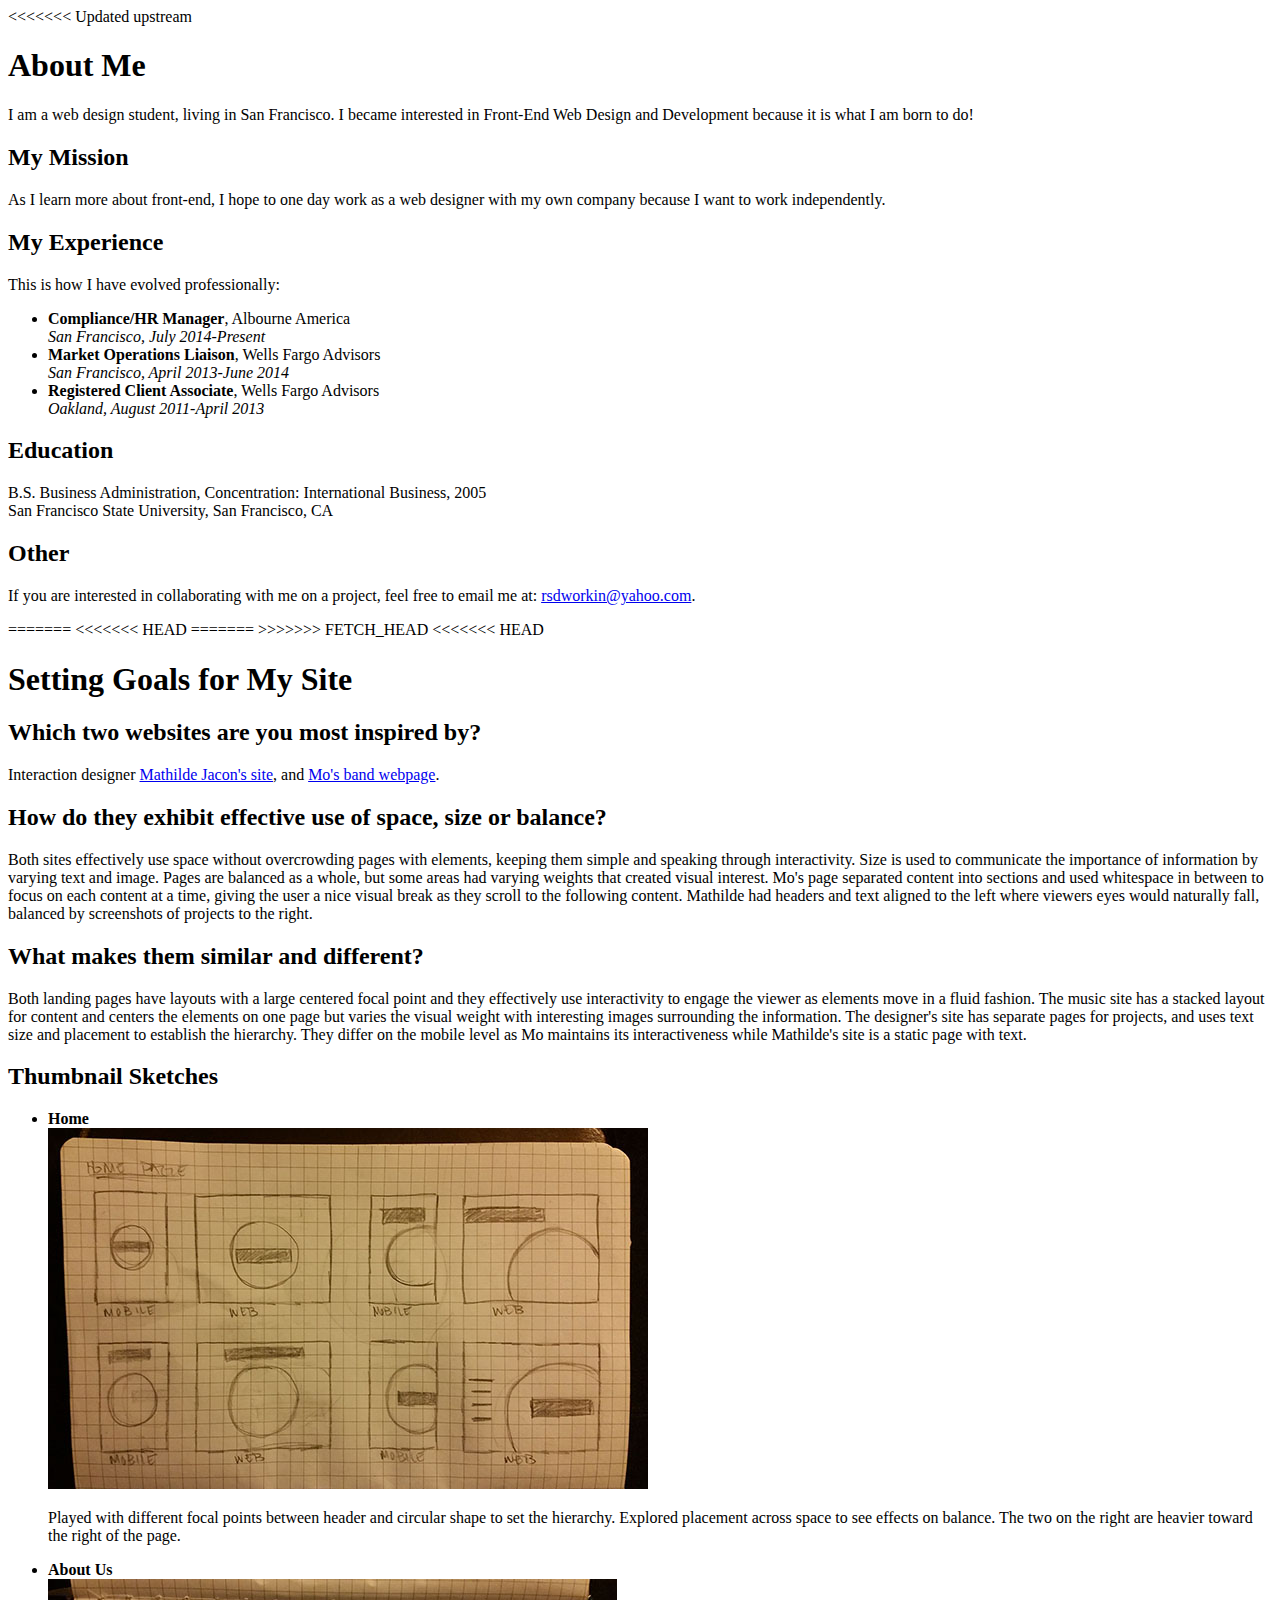
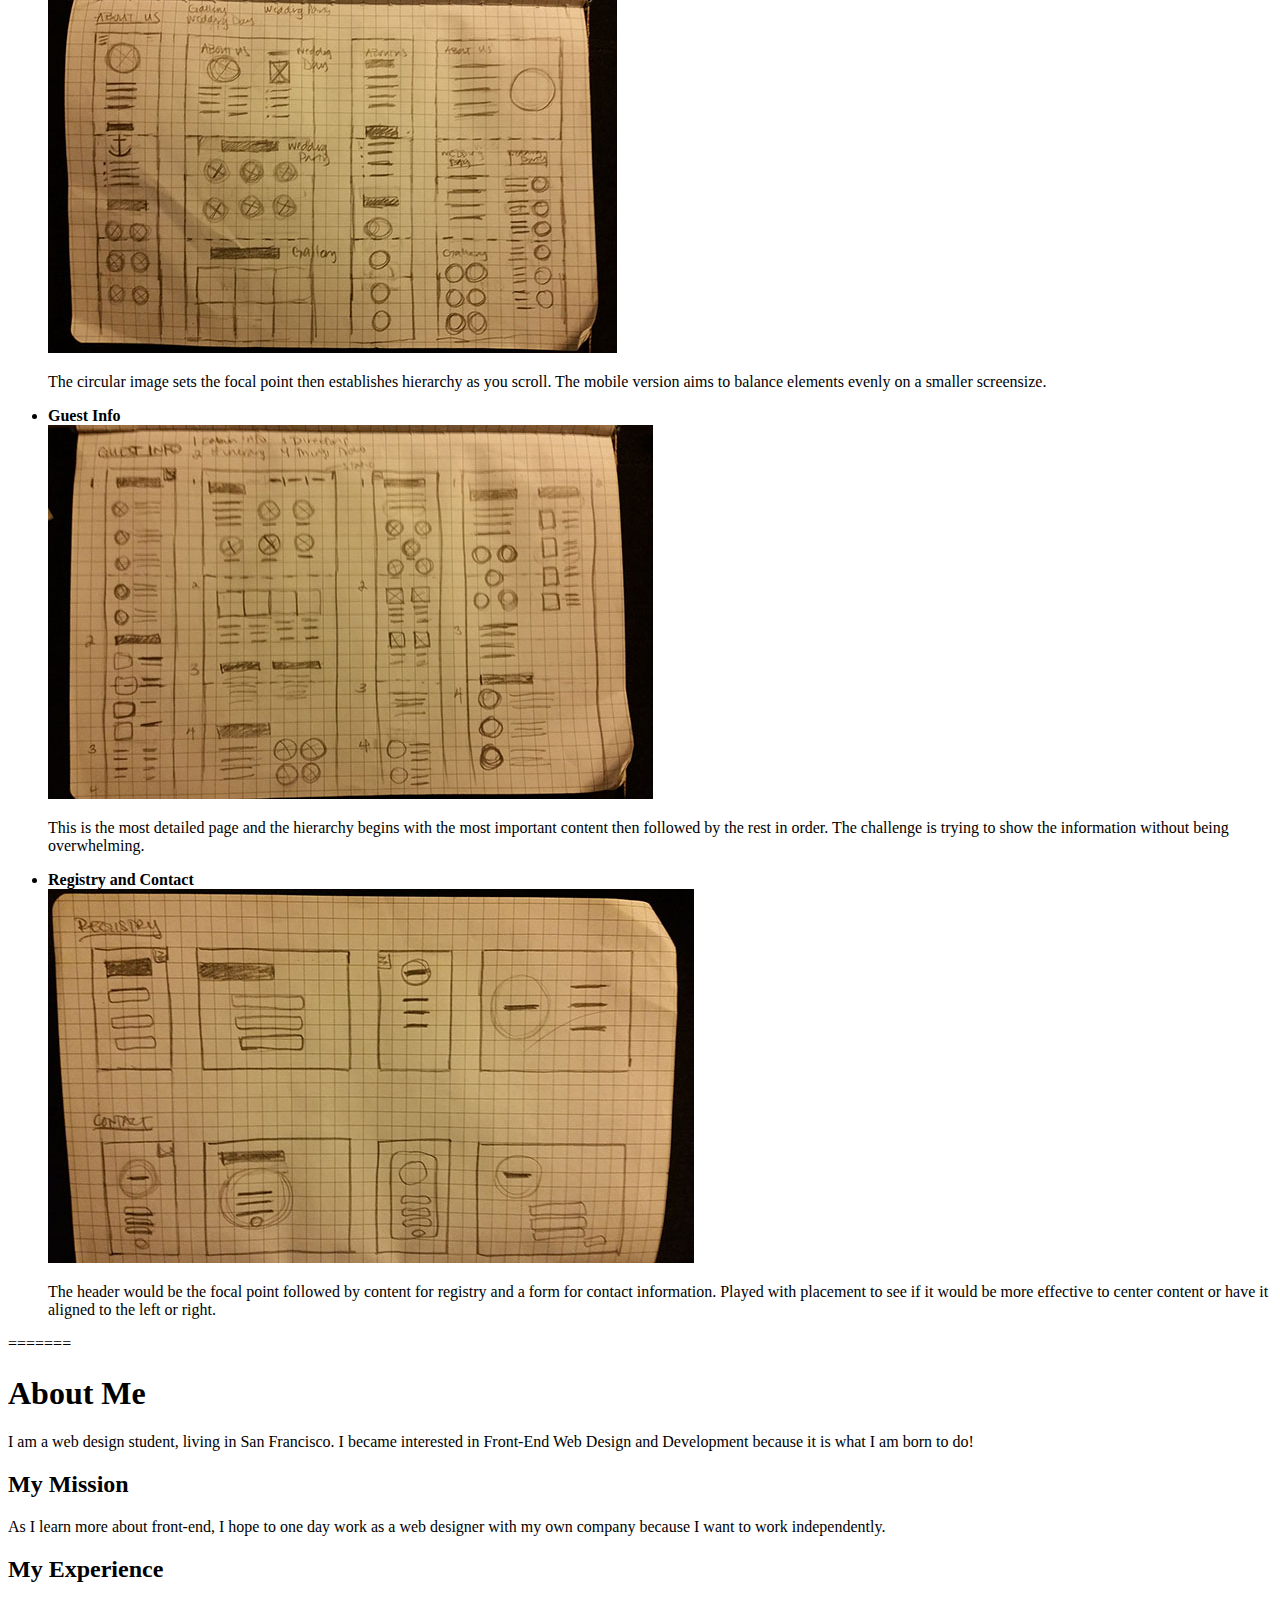
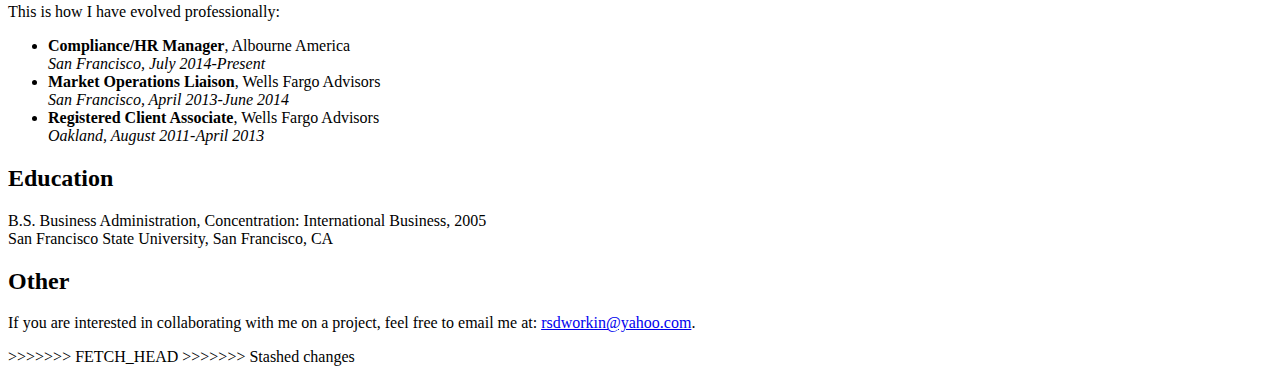
<file: index.html>
<!DOCTYPE HTML>
<html>
<head>
<<<<<<< Updated upstream
	<title>About Renee</title>
</head>
<body>
	<h1>About Me</h1>
	<p>I am a web design student, living in San Francisco. I became interested in Front-End Web Design and Development because it is what I am born to do!</p>

	<h2>My Mission</h2>
	<p>As I learn more about front-end, I hope to one day work as a web designer with my own company because I want to work independently.</p>

	<h2>My Experience</h2>
	<p>This is how I have evolved professionally:</p>
	<ul>
		<li><strong>Compliance/HR Manager</strong>, Albourne America<br>
			<em>San Francisco, July 2014-Present</em></li>
		<li><strong>Market Operations Liaison</strong>, Wells Fargo Advisors<br> 
			<em>San Francisco, April 2013-June 2014</em></li>
		<li><strong>Registered Client Associate</strong>, Wells Fargo Advisors<br> 
			<em>Oakland, August 2011-April 2013</em></li>
	</ul>
	
	<h2>Education</h2>
	<p>B.S. Business Administration, Concentration: International Business, 2005<br>San Francisco State University, San Francisco, CA</p>

	<h2>Other</h2>
	<p>If you are interested in collaborating with me on a project, feel free to email me at: <a href="mailto:rsdworkin@yahoo.com" target="_blank">rsdworkin@yahoo.com</a>.</p>
</body>
</html>
=======
<<<<<<< HEAD
	<title>Unit 2</title>

=======
	<title>About Renee</title>
>>>>>>> FETCH_HEAD
</head>
<body>
<<<<<<< HEAD
	<h1>Setting Goals for My Site</h1>
	<h2>Which two websites are you most inspired by?</h2>
	<p>Interaction designer <a href="http://www.mathildejacon.com/" target="_blank">Mathilde Jacon's site</a>, and <a href="http://www.momomoyouth.com" target="_blank">Mo's band webpage</a>.</p>

	<h2>How do they exhibit effective use of space, size or balance?</h2>
	<p>Both sites effectively use space without overcrowding pages with elements, keeping them simple and speaking through interactivity. Size is used to communicate the importance of information by varying text and image. Pages are balanced as a whole, but some areas had varying weights that created visual interest. Mo's page separated content into sections and used whitespace in between to focus on each content at a time, giving the user a nice visual break as they scroll to the following content. Mathilde had headers and text aligned to the left where viewers eyes would naturally fall, balanced by screenshots of projects to the right.</p>

	<h2>What makes them similar and different?</h2>
	<p>Both landing pages have layouts with a large centered focal point and they effectively use interactivity to engage the viewer as elements move in a fluid fashion. The music site has a stacked layout for content and centers the elements on one page but varies the visual weight with interesting images surrounding the information. The designer's site has separate pages for projects, and uses text size and placement to establish the hierarchy. They differ on the mobile level as Mo maintains its interactiveness while Mathilde's site is a static page with text.</p>

	<h2>Thumbnail Sketches</h2>
	<ul>
		<li><strong>Home</strong></br>
			<img src="home.jpg"></br>
			<p>Played with different focal points between header and circular shape to set the hierarchy. Explored placement across space to see effects on balance. The two on the right are heavier toward the right of the page.</p></li>
		<li><strong>About Us</strong></br>
			<img src="aboutus.jpg"></br>
			<p>The circular image sets the focal point then establishes hierarchy as you scroll. The mobile version aims to balance elements evenly on a smaller screensize.</p></li>
		<li><strong>Guest Info</strong></br>
			<img src="guestinfo.jpg"></br>
			<p>This is the most detailed page and the hierarchy begins with the most important content then followed by the rest in order. The challenge is trying to show the information without being overwhelming.</p></li>
		<li><strong>Registry and Contact</strong></br>
			<img src="regandcontact.jpg"></br>
			<p>The header would be the focal point followed by content for registry and a form for contact information. Played with placement to see if it would be more effective to center content or have it aligned to the left or right.</p></li>	
	</ul>


</body>
</html>
=======
	<h1>About Me</h1>
	<p>I am a web design student, living in San Francisco. I became interested in Front-End Web Design and Development because it is what I am born to do!</p>

	<h2>My Mission</h2>
	<p>As I learn more about front-end, I hope to one day work as a web designer with my own company because I want to work independently.</p>

	<h2>My Experience</h2>
	<p>This is how I have evolved professionally:</p>
	<ul>
		<li><strong>Compliance/HR Manager</strong>, Albourne America<br>
			<em>San Francisco, July 2014-Present</em></li>
		<li><strong>Market Operations Liaison</strong>, Wells Fargo Advisors<br> 
			<em>San Francisco, April 2013-June 2014</em></li>
		<li><strong>Registered Client Associate</strong>, Wells Fargo Advisors<br> 
			<em>Oakland, August 2011-April 2013</em></li>
	</ul>
	
	<h2>Education</h2>
	<p>B.S. Business Administration, Concentration: International Business, 2005<br>San Francisco State University, San Francisco, CA</p>

	<h2>Other</h2>
	<p>If you are interested in collaborating with me on a project, feel free to email me at: <a href="mailto:rsdworkin@yahoo.com" target="_blank">rsdworkin@yahoo.com</a>.</p>
</body>
</html>
>>>>>>> FETCH_HEAD
>>>>>>> Stashed changes
</file>
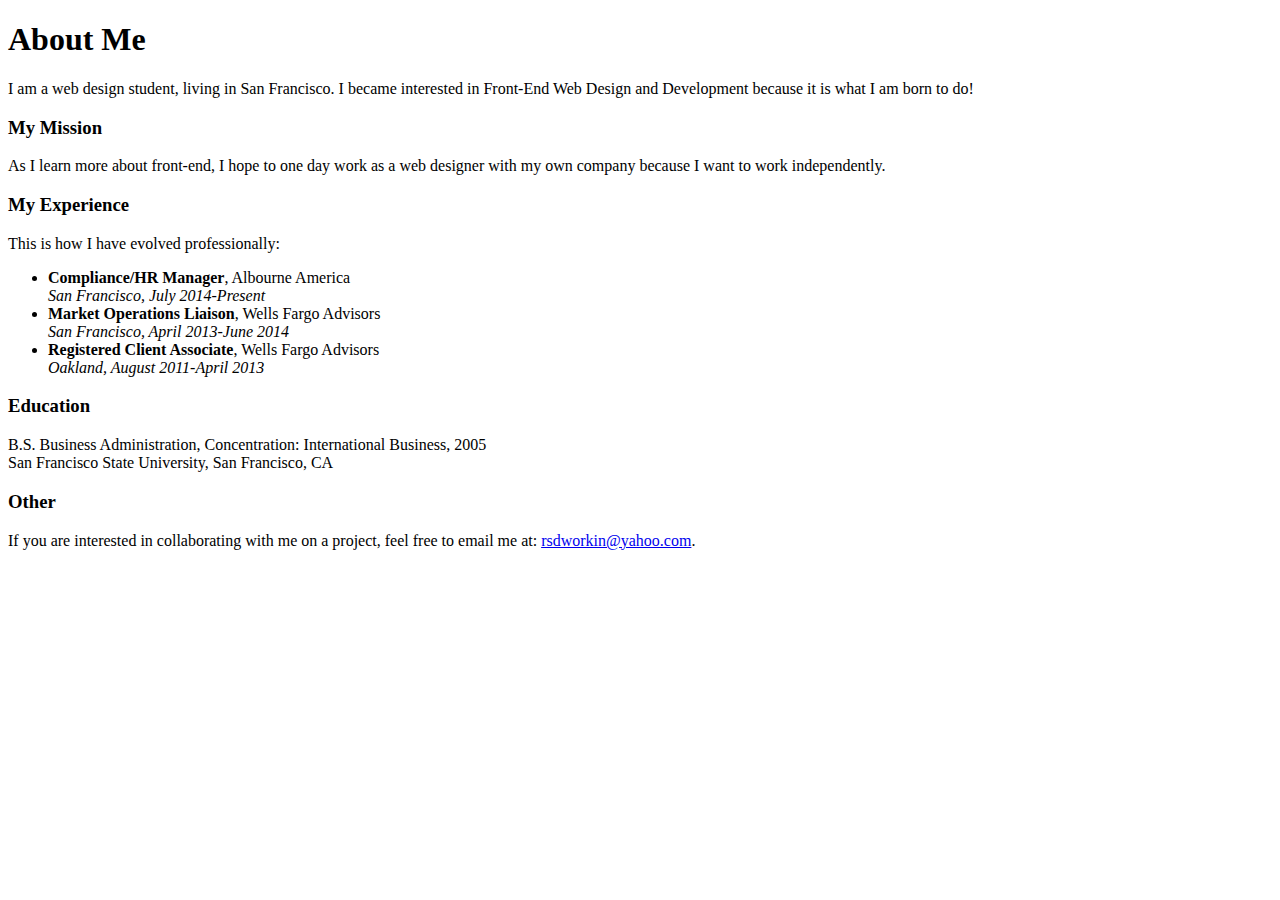
<file: Unit1/index.html>
<!DOCTYPE HTML>

<html>

<head>

	<title>About Renee</title>


</head>

<body>
<h1>About Me</h1>

<p>I am a web design student, living in San Francisco. I became interested in Front-End Web Design and Development because it is what I am born to do!</p>

<h3>My Mission</h3>

<p>As I learn more about front-end, I hope to one day work as a web designer with my own company because I want to work independently.</p>

<h3>My Experience</h3>

<p>This is how I have evolved professionally:</p>
<ul>
	<li><strong>Compliance/HR Manager</strong>, Albourne America<br>
		<em>San Francisco, July 2014-Present </em></li>
	<li><strong>Market Operations Liaison</strong>, Wells Fargo Advisors<br> 
		<em>San Francisco, April 2013-June 2014 </em></li>
	<li><strong>Registered Client Associate</strong>, Wells Fargo Advisors<br> 
		<em>Oakland, August 2011-April 2013</em></li>
</ul>
<h3>Education</h3>

<p>B.S. Business Administration, Concentration: International Business, 2005<br>
	San Francisco State University, San Francisco, CA</p>

<h3>Other</h3>

<p>If you are interested in collaborating with me on a project, feel free to email me at: <a href="mailto:rsdworkin@yahoo.com">rsdworkin@yahoo.com</a>.</p>


</body>

</html>
</file>
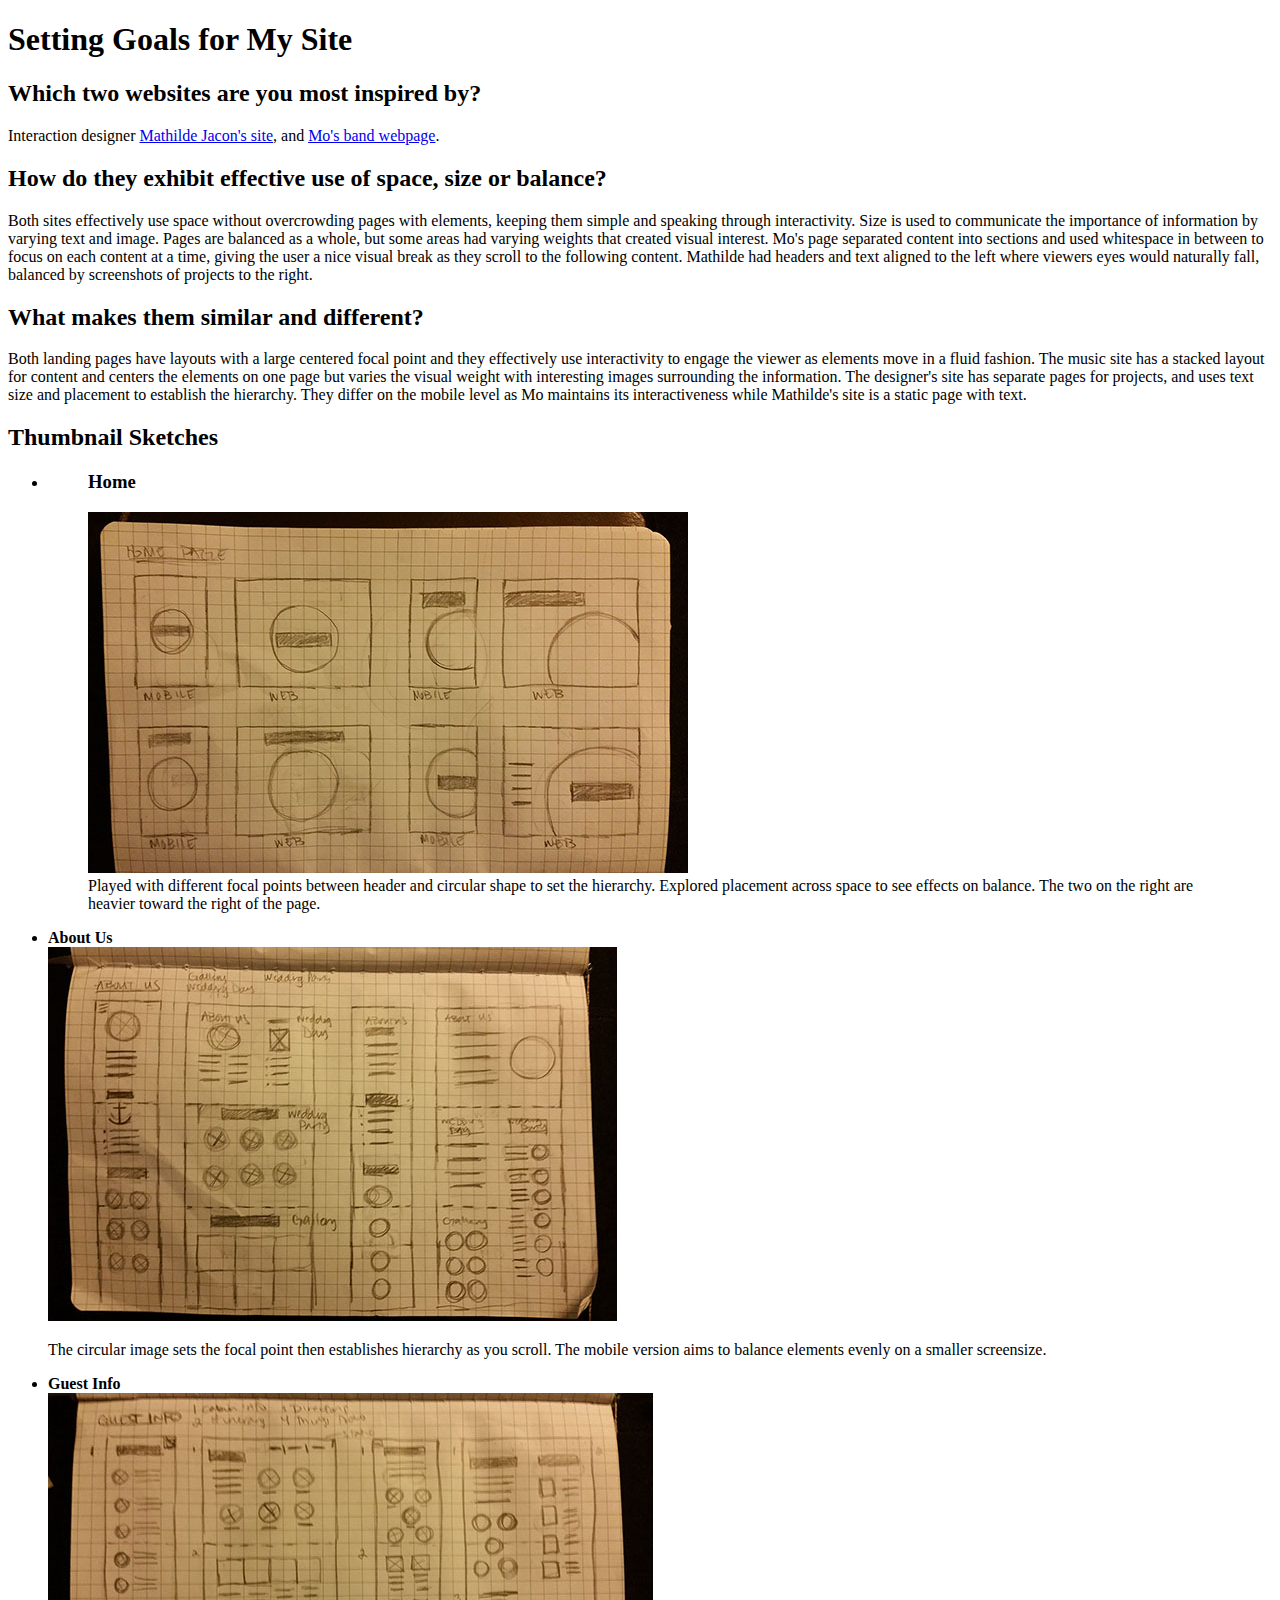
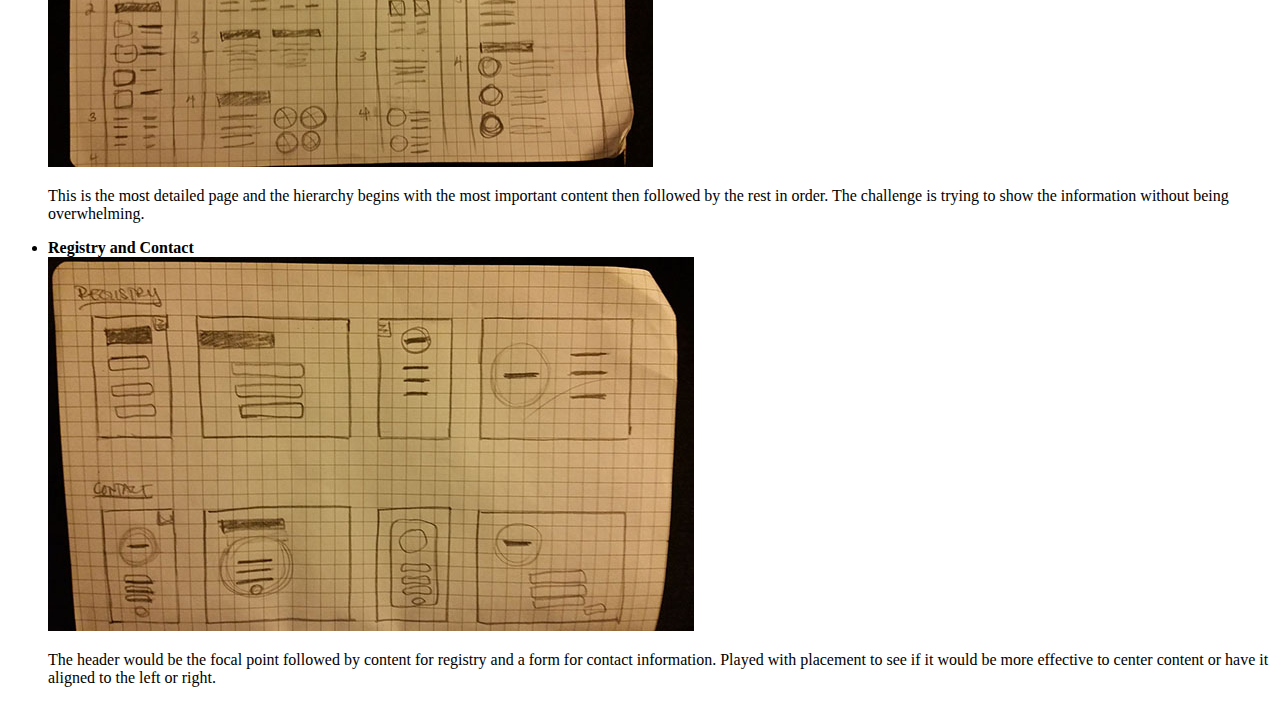
<file: Unit2/index.html>
<!DOCTYPE HTML>
<html>
<head>
	<title>Unit 2</title>
</head>

<body>
	<h1>Setting Goals for My Site</h1>

	<h2>Which two websites are you most inspired by?</h2>
	<p>Interaction designer <a href="http://www.mathildejacon.com/" target="_blank">Mathilde Jacon's site</a>, and <a href="http://www.momomoyouth.com" target="_blank">Mo's band webpage</a>.</p>

	<h2>How do they exhibit effective use of space, size or balance?</h2>
	<p>Both sites effectively use space without overcrowding pages with elements, keeping them simple and speaking through interactivity. Size is used to communicate the importance of information by varying text and image. Pages are balanced as a whole, but some areas had varying weights that created visual interest. Mo's page separated content into sections and used whitespace in between to focus on each content at a time, giving the user a nice visual break as they scroll to the following content. Mathilde had headers and text aligned to the left where viewers eyes would naturally fall, balanced by screenshots of projects to the right.</p>

	<h2>What makes them similar and different?</h2>
	<p>Both landing pages have layouts with a large centered focal point and they effectively use interactivity to engage the viewer as elements move in a fluid fashion. The music site has a stacked layout for content and centers the elements on one page but varies the visual weight with interesting images surrounding the information. The designer's site has separate pages for projects, and uses text size and placement to establish the hierarchy. They differ on the mobile level as Mo maintains its interactiveness while Mathilde's site is a static page with text.</p>

	<h2>Thumbnail Sketches</h2>
	<ul>
		<li><figure><h3>Home</h3>
			<img src="home.jpg" alt="">
			<figcaption>Played with different focal points between header and circular shape to set the hierarchy. Explored placement across space to see effects on balance. The two on the right are heavier toward the right of the page.</figcaption></figure></li>
		<li><strong>About Us</strong><br>
			<img src="aboutus.jpg" alt="">
			<p>The circular image sets the focal point then establishes hierarchy as you scroll. The mobile version aims to balance elements evenly on a smaller screensize.</p></li>
		<li><strong>Guest Info</strong><br>
			<img src="guestinfo.jpg" alt="">
			<p>This is the most detailed page and the hierarchy begins with the most important content then followed by the rest in order. The challenge is trying to show the information without being overwhelming.</p></li>
		<li><strong>Registry and Contact</strong><br>
			<img src="regandcontact.jpg" alt="">
			<p>The header would be the focal point followed by content for registry and a form for contact information. Played with placement to see if it would be more effective to center content or have it aligned to the left or right.</p></li>	
	</ul>


</body>
</html>
</file>
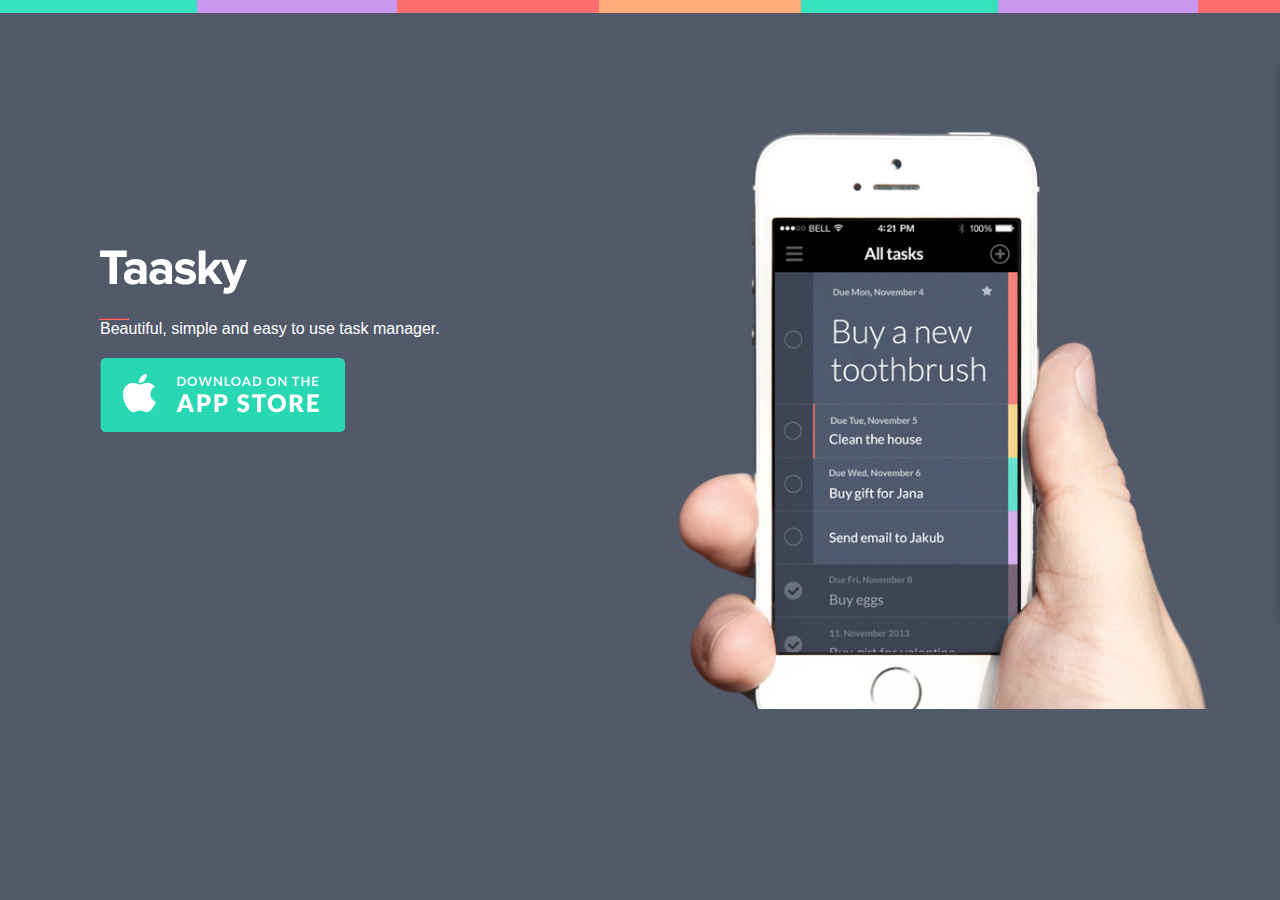
<file: Unit3/index.html>
<!DOCTYPE HTML>
<html>

<head>
	<link rel="stylesheet" type="text/css" href="style.css">
	<title>Taasky Homepage</title>
</head>


<body>
	<section>
		<a href="Assets/logo-taasky.png" alt="link to taasky logo"><img src="Assets/logo-taasky.png" alt="taasky logo"></a>
		<hr>
		<p>Beautiful, simple and easy to use task manager.</p>
		<a href="https://itunes.apple.com/us/genre/ios/id36?mt=8&ls=1&cid=wwa-us-kwg-features-com" alt="link to itunes app store"><img id="button" src="Assets/btn_store.png" alt="download on the app store button"></a>
	</section>
</body>


</html>
</file>
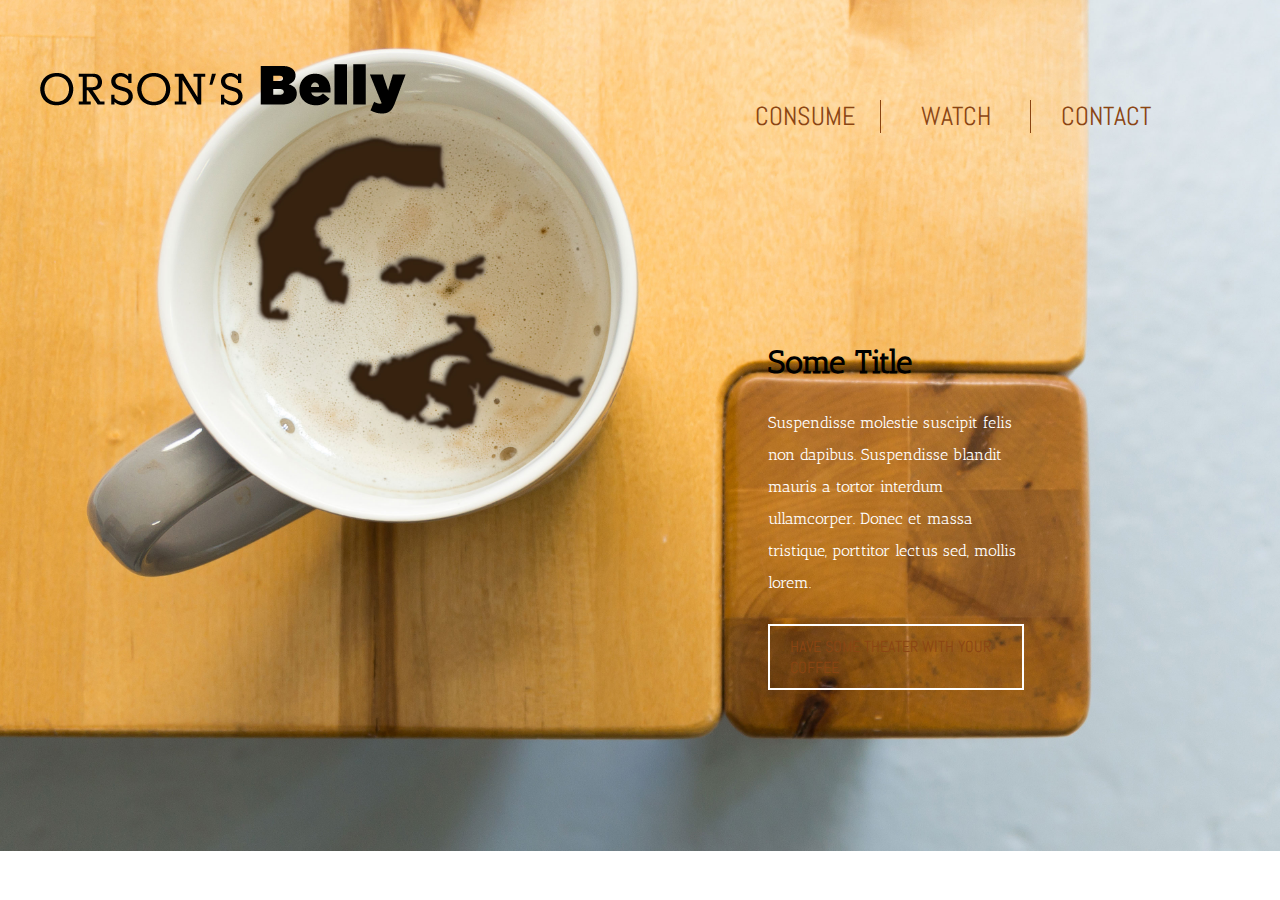
<file: Unit4/index.html>
<!DOCTYPE HTML>
<html>

<head>
	<link rel="stylesheet" type="text/css" href="style.css">
	<link href='http://fonts.googleapis.com/css?family=Antic+Slab' rel='stylesheet' type='text/css'>
	<link href='http://fonts.googleapis.com/css?family=Abel' rel='stylesheet' type='text/css'>
	<title>Orson's Belly</title>
</head>

<body>
<header class="clearfix">
	<img id="logo" src="belly2.png" alt="">
	<nav>
		<ul>
			<li><a href="#" target="blank">Consume</a></li>
			<li><a href="#" target="blank">Watch</a></li>
			<li><a href="#" target="blank">Contact</a></li>
		</ul>
	</nav>
</header>
<section>
	<h1>Some Title</h1>
	<p>Suspendisse molestie suscipit felis non dapibus. Suspendisse blandit mauris a tortor interdum ullamcorper. Donec et massa tristique, porttitor lectus sed, mollis lorem. </p>
	<a href="#" target="_blank" class="ctaButton">Have some theater with your coffee</a>
</section>
</body>

</html>
</file>
<file: Unit3/style.css>
* { margin:0; padding:0; box-sizing:border-box; }


body {
	background: url("Assets/stripes.png") repeat-x, url("Assets/background.jpg") no-repeat #525a6a;
	background-size: auto, cover;
	color: white;
	font-family: helvetica, arial, sans-serif;
	margin-top: 20px;
}

	
hr {
	width: 30px;
	margin: 20px 0 0 -1px;
	border-color: #fc6e6e;
}

p {

}

section {
	margin: 250px 0 0 100px;
}

#button {
	margin-top: 20px;
}
</file>
<file: Unit4/style.css>
* { margin:0; padding:0; box-sizing:border-box; }

body {
	background: url("background.jpg") no-repeat;
	background-size: cover;
	font-family: 'Antic Slab', serif;

}
header {
}
section {
	margin-top: 10%;
	margin-left: 60%;
	margin-right: 20%
}
#logo {
	/*margin: 300px 0 0 125px;*/
	float: left;
	
}
nav {
	float:right;
	margin:100px 100px 0 0;
}
nav ul {
	list-style-type: none;
}
nav li {
	display:inline-block;
	font-size: 1.62em;
	float:left;
	text-align:center;
	width:150px;
}
li+li {
	border-left: 1px solid SaddleBrown;
}
a {
	color: SaddleBrown;
	font-family: 'Abel', sans-serif;
	text-decoration: none;
	text-transform: uppercase;
	margin-top: 10%;
}

/*a {
	text-decoration: none;
	color: SaddleBrown;
}*/

a:hover {
	color: white;
	transition-duration:.5s;
}
nav a {
	color: SaddleBrown;
	display:inline;
}
.ctaButton {
	display:block;
	border:2px solid #fff;
	padding:10px 20px;
}
p {
	margin-top: 10%;
	color: #ffffff;
	line-height: 200%;
}
.clearfix:after {
	visibility:hidden;
	display:block;
	content: ".";
	clear:both;
	height:0;
	font-size:0;
}
</file>
